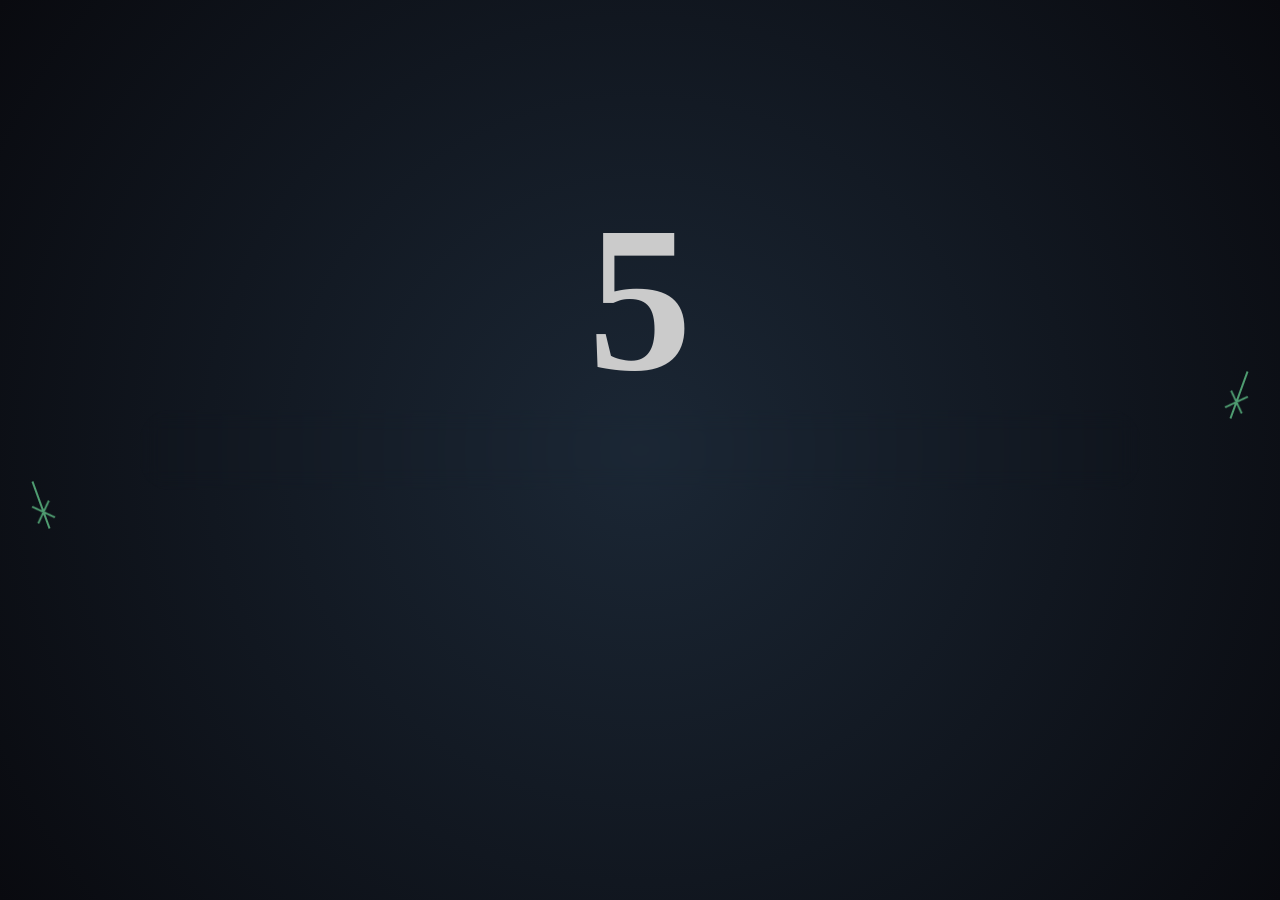
<file: espejo.html>
<!DOCTYPE html>
<html lang="es">
<head>
  <meta charset="UTF-8">
  <title>quisieras?</title>
  <link rel="stylesheet" href="cora.css">
  <style>
    * {
  box-sizing: border-box;
  margin: 0;
  padding: 0;
}

body {
  height: 100vh;
  background: radial-gradient(circle at center, #1b2735, #090a0f);
  font-family: 'Georgia', serif;
  display: flex;
  justify-content: center;
  align-items: center;
  overflow: hidden;
  color: #fff;
}

.contador {
    position: absolute;
    top: 20%;
    font-size: 13rem;
    font-weight: bold;
    color: #cbcbcb;
    z-index: 10;
}

.cristal {
  position: relative;
  
  border-radius: 30px;
  padding: 40px;
  width: 1000px;
  max-width: 90%;
  text-align: center;
  backdrop-filter: blur(10px);
  
  animation: levitar 6s ease-in-out infinite;
  z-index: 2;
}

.cristal p {
  font-size: 1.2rem;
  margin-bottom: 15px;
  line-height: 1.7;
}

.cristal .propuesta {
  font-size: 1.4rem;
  font-weight: bold;
  color: #883aee;
  margin-top: 20px;
  letter-spacing: 2px;
}

@keyframes levitar {
  0%, 100% { transform: translateY(0px) rotateY(0deg); }
  50% { transform: translateY(-15px) rotateY(2deg); }
}

/* Estilos de las ramas */
.rama {
  position: absolute;
  background: #4f9d71;
  width: 2px;
  height: 50px;
  animation: crecer 8s ease-in-out infinite alternate;
}

/* Rama izquierda */
.rama.izq {
  left: -10%;
  bottom: -50%;
  transform: rotate(-20deg);
  animation-delay: 1s;
}

.rama.izq::before {
  content: "";
  position: absolute;
  width: 2px;
  height: 25px;
  background: #4f9d71;
  top: 20px;
  left: 0;
  transform: rotate(45deg);
}

.rama.izq::after {
  content: "";
  position: absolute;
  width: 2px;
  height: 25px;
  background: #4f9d71;
  top: 20px;
  left: 0;
  transform: rotate(-45deg);
}

/* Rama derecha */
.rama.der {
  right: -10%;
  top: -50%;
  transform: rotate(20deg);
  animation-delay: 1s;
}

.rama.der::before {
  content: "";
  position: absolute;
  width: 2px;
  height: 25px;
  background: #4f9d71;
  top: 20px;
  left: 0;
  transform: rotate(45deg);
}

.rama.der::after {
  content: "";
  position: absolute;
  width: 2px;
  height: 25px;
  background: #4f9d71;
  top: 20px;
  left: 0;
  transform: rotate(-45deg);
}

/* Animación para el crecimiento de las ramas */
@keyframes crecer {
  0% { height: 50px; }
  100% { height: 120px; }
}

/* Detalles decorativos como estrellas */
.estrella {
  position: absolute;
  width: 2px;
  height: 2px;
  background: white;
  border-radius: 50%;
  animation: parpadeo 2s infinite ease-in-out;
}

.estrella:nth-child(1) { top: 20%; left: 10%; }
.estrella:nth-child(2) { top: 80%; left: 30%; animation-delay: 1s; }
.estrella:nth-child(3) { top: 50%; left: 70%; animation-delay: 0.5s; }

@keyframes parpadeo {
  0%, 100% { opacity: 0.3; }
  50% { opacity: 1; }
}

/* Media Queries para dispositivos móviles */
@media (max-width: 767px) {
  body {
    padding: 20px;
  }

  .contador {
    font-size: 1.5rem;
    top: 5%;
  }

  .cristal {
    padding: 20px;
   
  }

  .cristal p {
    font-size: 1rem;
  }

  .cristal .propuesta {
    font-size: 1.4rem;
  }

  .rama {
    width: 1.5px;
  }

  /* Estilo para las ramas móviles */
  .rama.izq, .rama.der {
    left: -5%;
    right: -5%;
    bottom: -30%;
  }

  .rama.izq::before, .rama.izq::after, .rama.der::before, .rama.der::after {
    width: 1.5px;
    height: 15px;
  }
}

  </style>
</head>
<body>

  <!-- Contador hacia una nueva página -->
  <div id="contador" class="contador">5</div>

  <div class="cristal">
    <div class="rama izq"></div>
    <div class="rama der"></div>

  </div>
<script>
      let contadorElement = document.getElementById("contador");
    let timeLeft = 5;

    const redirectToPage = () => {
      // Almacena que el audio ha comenzado en localStorage
      localStorage.setItem("audioStarted", "true");
      window.location.href = "rosas.html"; // Cambia esto al enlace que desees
    }

    const countdown = setInterval(function() {
      contadorElement.innerText = `${timeLeft < 5 ? + timeLeft : timeLeft}`;
      timeLeft--;
      if (timeLeft < 0) {
        clearInterval(countdown);
        redirectToPage();
      }
    }, 1000);
  
  </script>
  

</body>
</html>
</file>
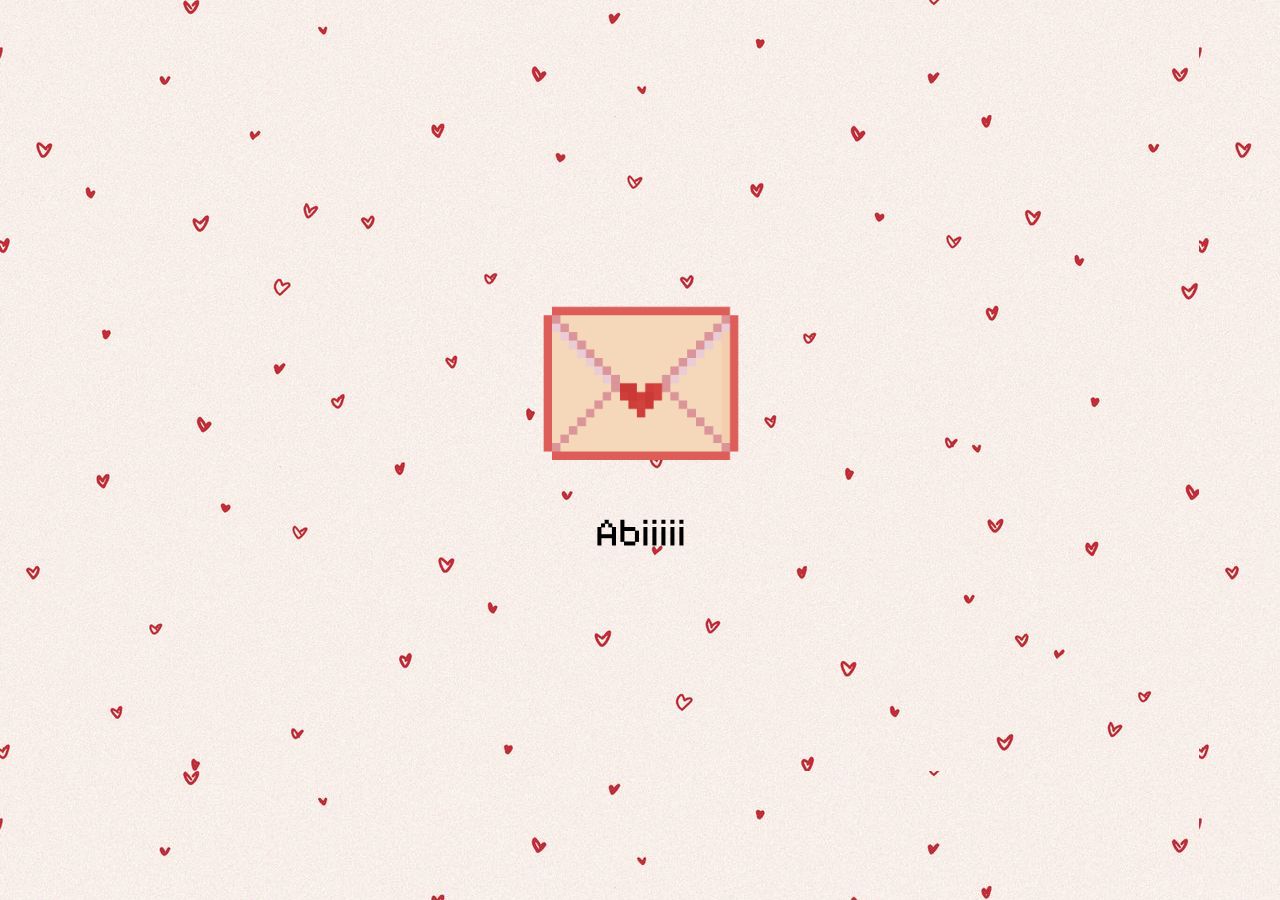
<file: valentine.html>
<!doctype html>
<html lang="en">
  <head>
    <meta charset="UTF-8" />
    <link rel="stylesheet" href="valentine.css" />
    <title>OU</title>
    <meta name="viewport" content="width=device-width, initial-scale=1.0" />

    <link rel="preconnect" href="https://fonts.googleapis.com" />
    <link rel="preconnect" href="https://fonts.gstatic.com" crossorigin />
    <link
      href="https://fonts.googleapis.com/css2?family=Aldrich&family=Pixelify+Sans:wght@400..700&display=swap"
      rel="stylesheet"
    />
    <title>Document</title>
  </head>
  <body>
    <!-- Envelope Screen -->
    <div id="envelope-container">
      <img src="envelope.png" alt="Envelope" id="envelope" />
      <p>Abiiiii</p>
    </div>

    <!-- Letter Screen -->
    <div id="letter-container">
      <div class="letter-window">
        <h1 id="letter-title">kieres ser mi novia?</h1>

        <img src="cat_heart.gif" class="cat" id="letter-cat" />

        <div class="buttons" id="letter-buttons">
          <img src="yes.png" class="btn yes-btn" alt="Yes" />

          <div class="no-wrapper">
            <img src="no.png" class="btn no-btn" alt="No" />
          </div>
        </div>

        <p id="final-text" class="final-text" style="display: none">
          <strong>Te amo y te amo de verdad</strong>
        </p>
      </div>
    </div>
    <script src="scipt.js"></script>
  </body>
</html>
</file>
<file: cora.css>
body {
    background-color: #000000;
    color: #555;
    font-size: 1.1em;
    font-family: 'Helvetica Neue', Helvetica, Arial, sans-serif;
    overflow: hidden;
    margin: 0;
  }
  
  
  
  * {
    box-sizing: border-box;
  }
  
  html,
  body {
    height: 100%;
  }
  
  .bubble {
      position: absolute;
    width: 10vw;
    height: 10vw;
    min-width: 70px;
    min-height: 70px;
    max-width: 150px;
    max-height: 150px;
    color: #3a8de0;
    border-radius: 50%;
  }
  
  
  .bubble-dummy {
    content: "";
    position: absolute;
    top: 0;
    right: 0;
    bottom: 0;
    left: 0;
    border-radius: inherit;
    border: .2em solid currentColor;
    /**animation: bubbleUp 1200ms ease-out forwards;**/
  }
  
  @keyframes bubbleUp {
      from {
      opacity: 0;
      transform: scale(0);
    }
  
    50% {
      opacity: 1;
      transform: scale(1);
    }
    
    100% {
      opacity: 0;
      transform: scale(1.1);
    }
  }
  
  
  .heart {
      width: 100%;
    height: 100%;
    background: transparent;
  }
  
  .heart path {
    fill: #e27373;
    stroke: none;
  }
</file>
<file: valentine.css>
body {
    margin: 0;
    height: 100vh;
    display: flex;
    justify-content: center;
    align-items: center;
    background-image: url("heart-bg.jpg");
    font-family: "Pixelify Sans", sans-serif;
}

/* Envelope Screen */
#envelope-container {
    text-align: center;
    cursor:pointer;
}

@keyframes pulse {
    0% {
        transform:scale(1);
    }
    50% {
        transform: scale(1.1);
    }
    100% {
        transform: scale(1);
    }
}

#envelope{
    width: 200px;
    animation: pulse 1.5s infinite;
    cursor: pointer;
}

#letter-container{
    display: none;
    position:fixed;
    inset: 0;
    justify-content: center;
    align-items: center;
}

.letter-window{
    width: 90vw;
    max-width: 800px;
    aspect-ratio: 3/2;
    padding: 20px 20px 0 20px;
    display: flex;
    flex-direction: column;
    justify-content: center;
    align-items: center;
    text-align: center;
    background-image: url("window.png");
    background-size: contain;
    background-repeat: no-repeat;
    background-position: center;
    border-radius: 12px;
    gap: 1px;
    padding-top: 180px;

    transform: scale(1.2);
    opacity: 0;
    transition: transform 0.6s ease, opacity 0.6s ease;
}

.letter-window.open {
    transform: scale(1);
    opacity: 1;
}

h1 {
    font-size: 30px;
    margin:0;
}

p {
    font-size: 40px;
}

/* Cat */

.cat {
    width: 250px;
    margin: 10px 0;
    transition: width 0.4s ease;
}

.letter-window.final .cat {
    width: 180px;
}

/* buttons */
.buttons {
    display: flex;
    justify-content: center;
    gap: 30px;
    position: relative;
}

.no-wrapper{
    position:relative;
}

.btn {
    width: 120px;
    cursor: pointer;
    user-select: none;
}

.yes-btn,
.no-btn {
width: 120px;
height: auto;
display: inline-block;
}

.yes-btn {
    position: relative;
    z-index: 2;
    transform-origin: center center;
    transition: transform 0.3s ease;
}

.no-btn {
    z-index: 1;
    position: relative;
    transition: transform 0.15s ease;
    cursor: default;
}

.final-text{
    font-size: 22px;
    line-height: 1.4;
    text-align: center;
    display: inline-block;
    padding: 10px 20px;
    background-color: rgba(255,240,240,0.5);
    border-radius: 12px;
}
</file>
